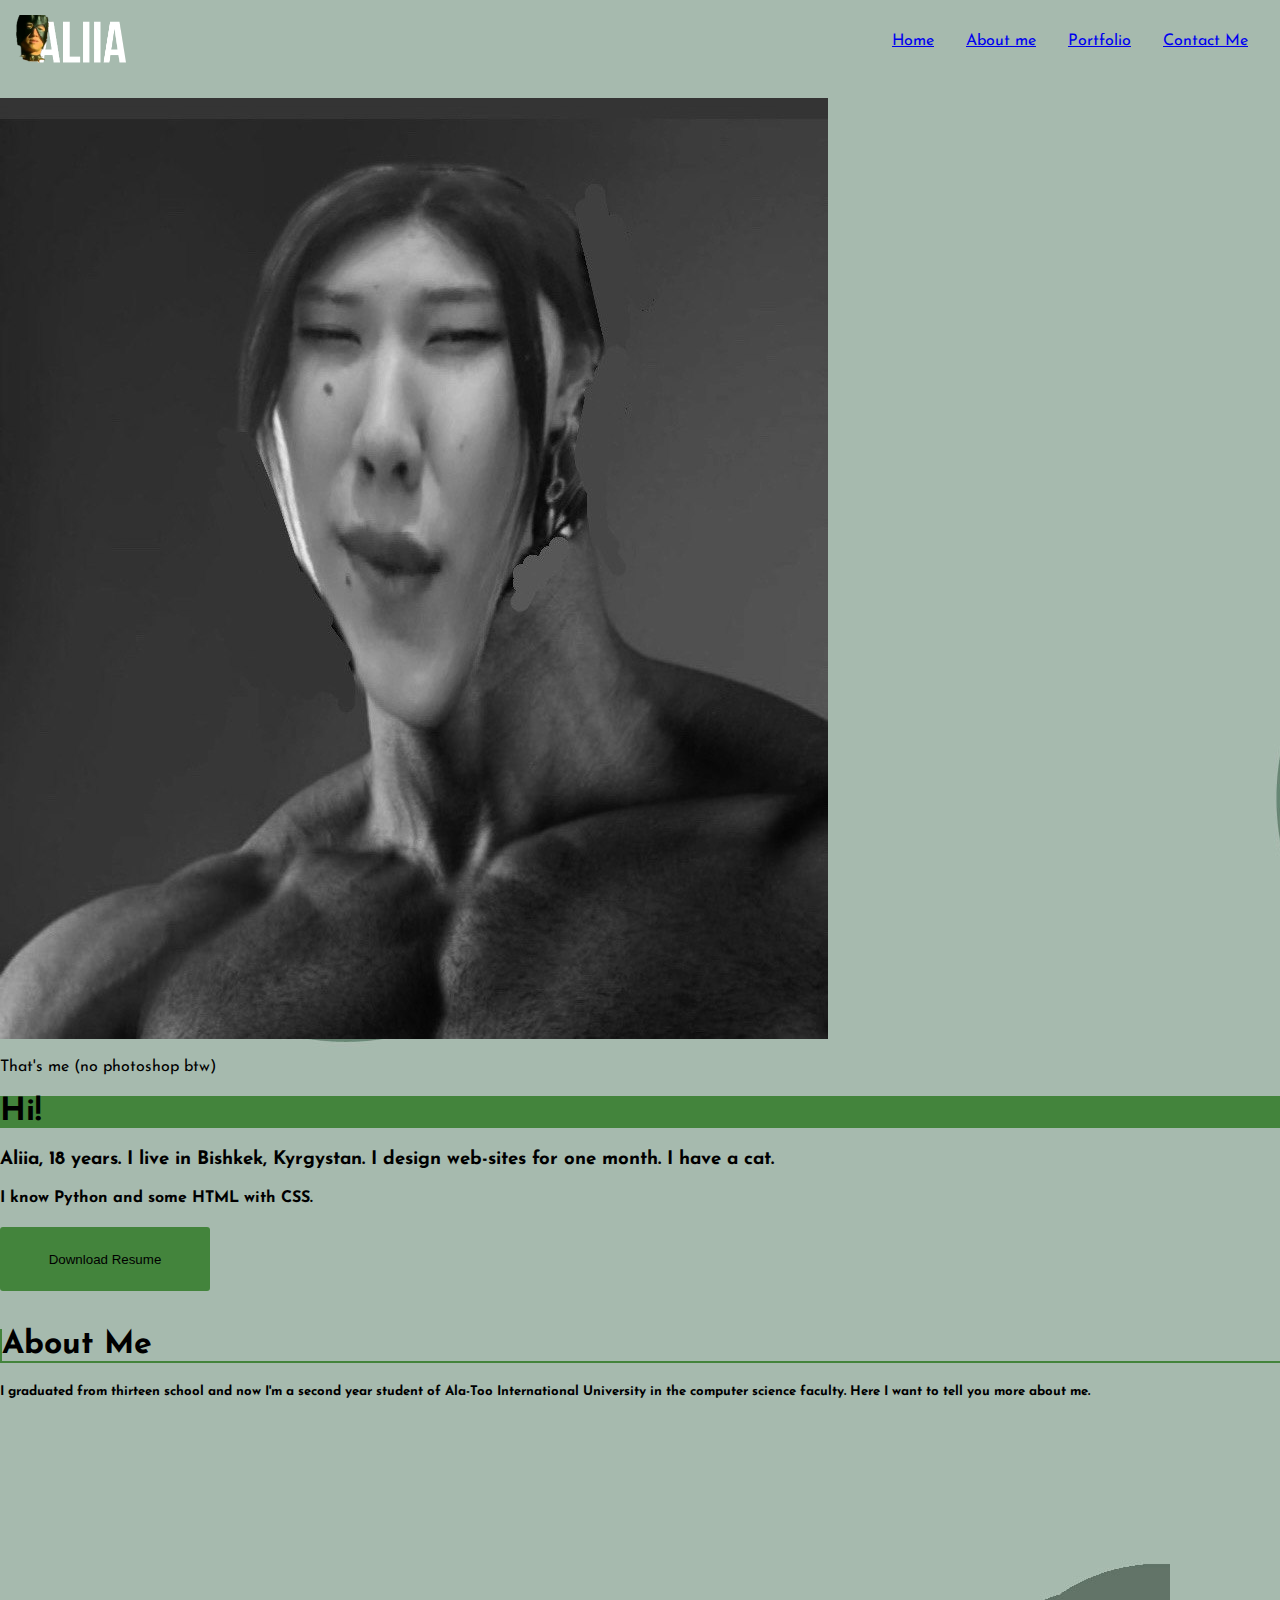
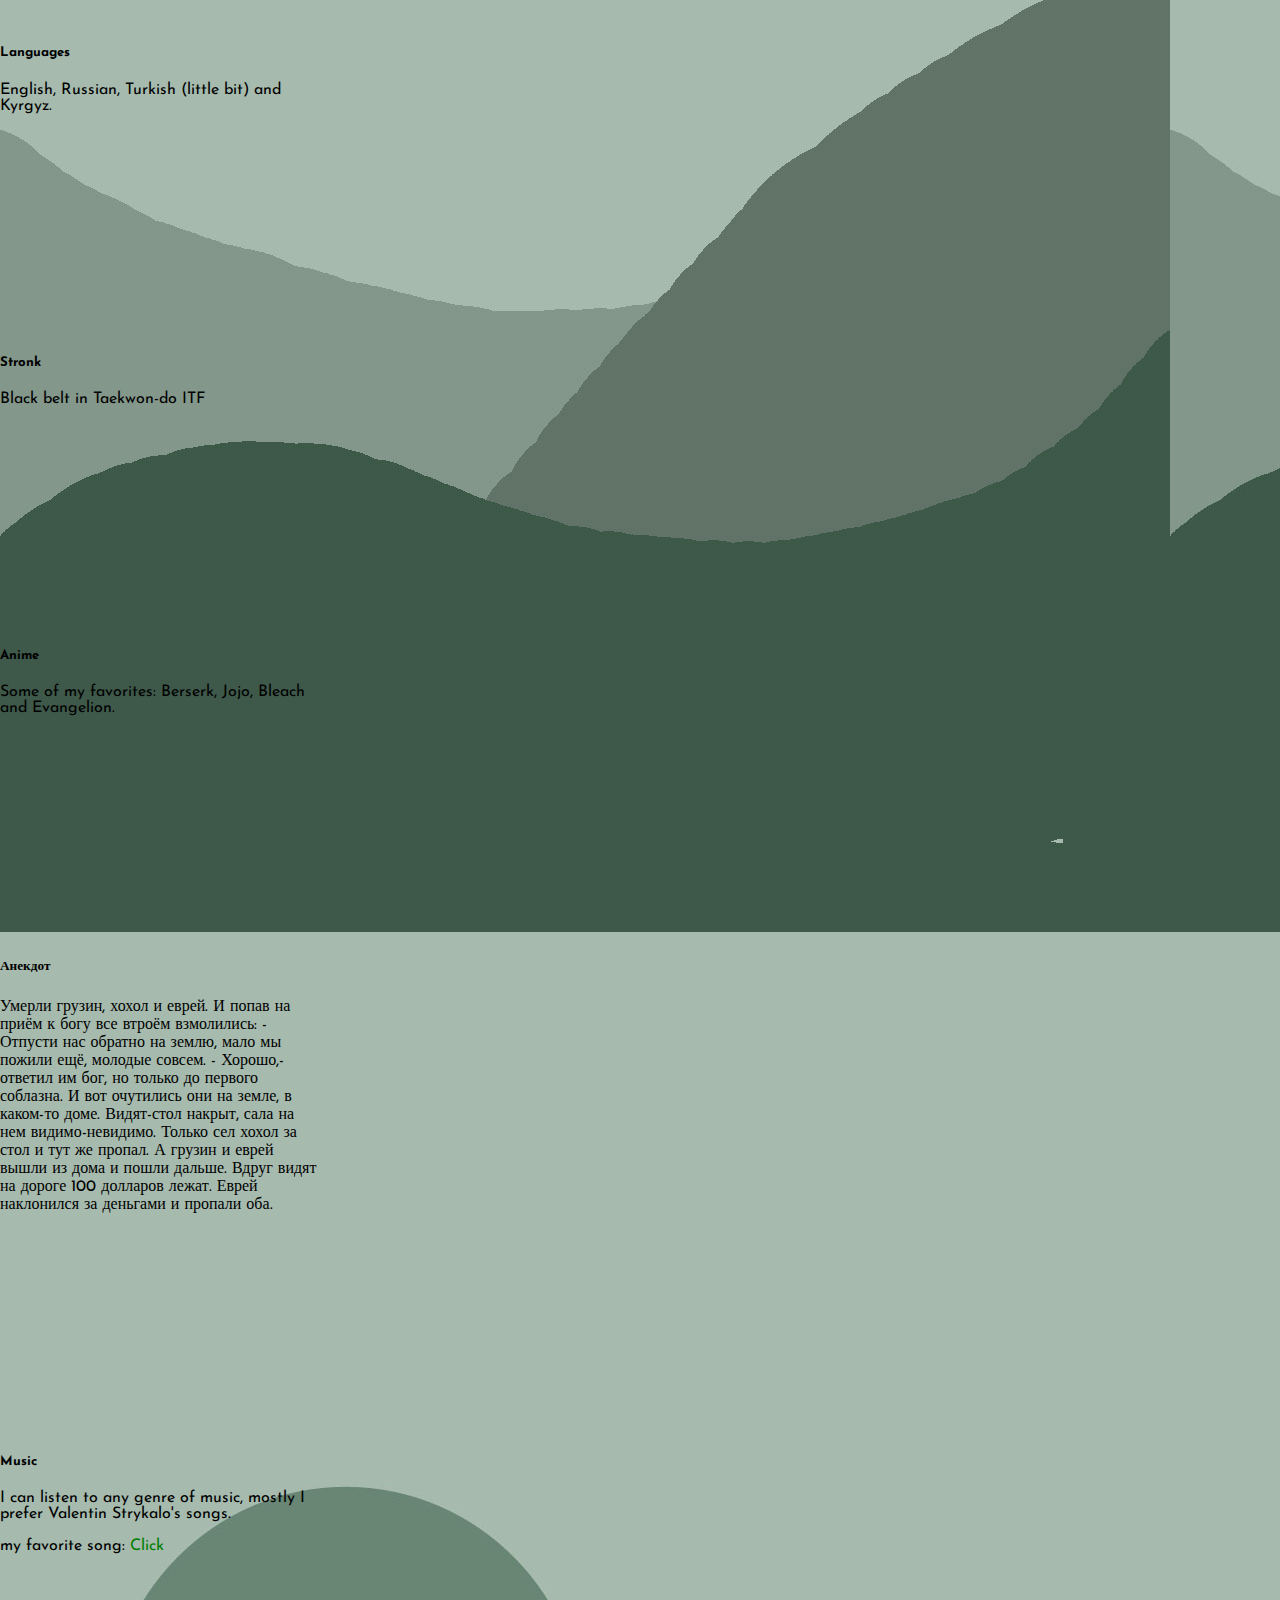
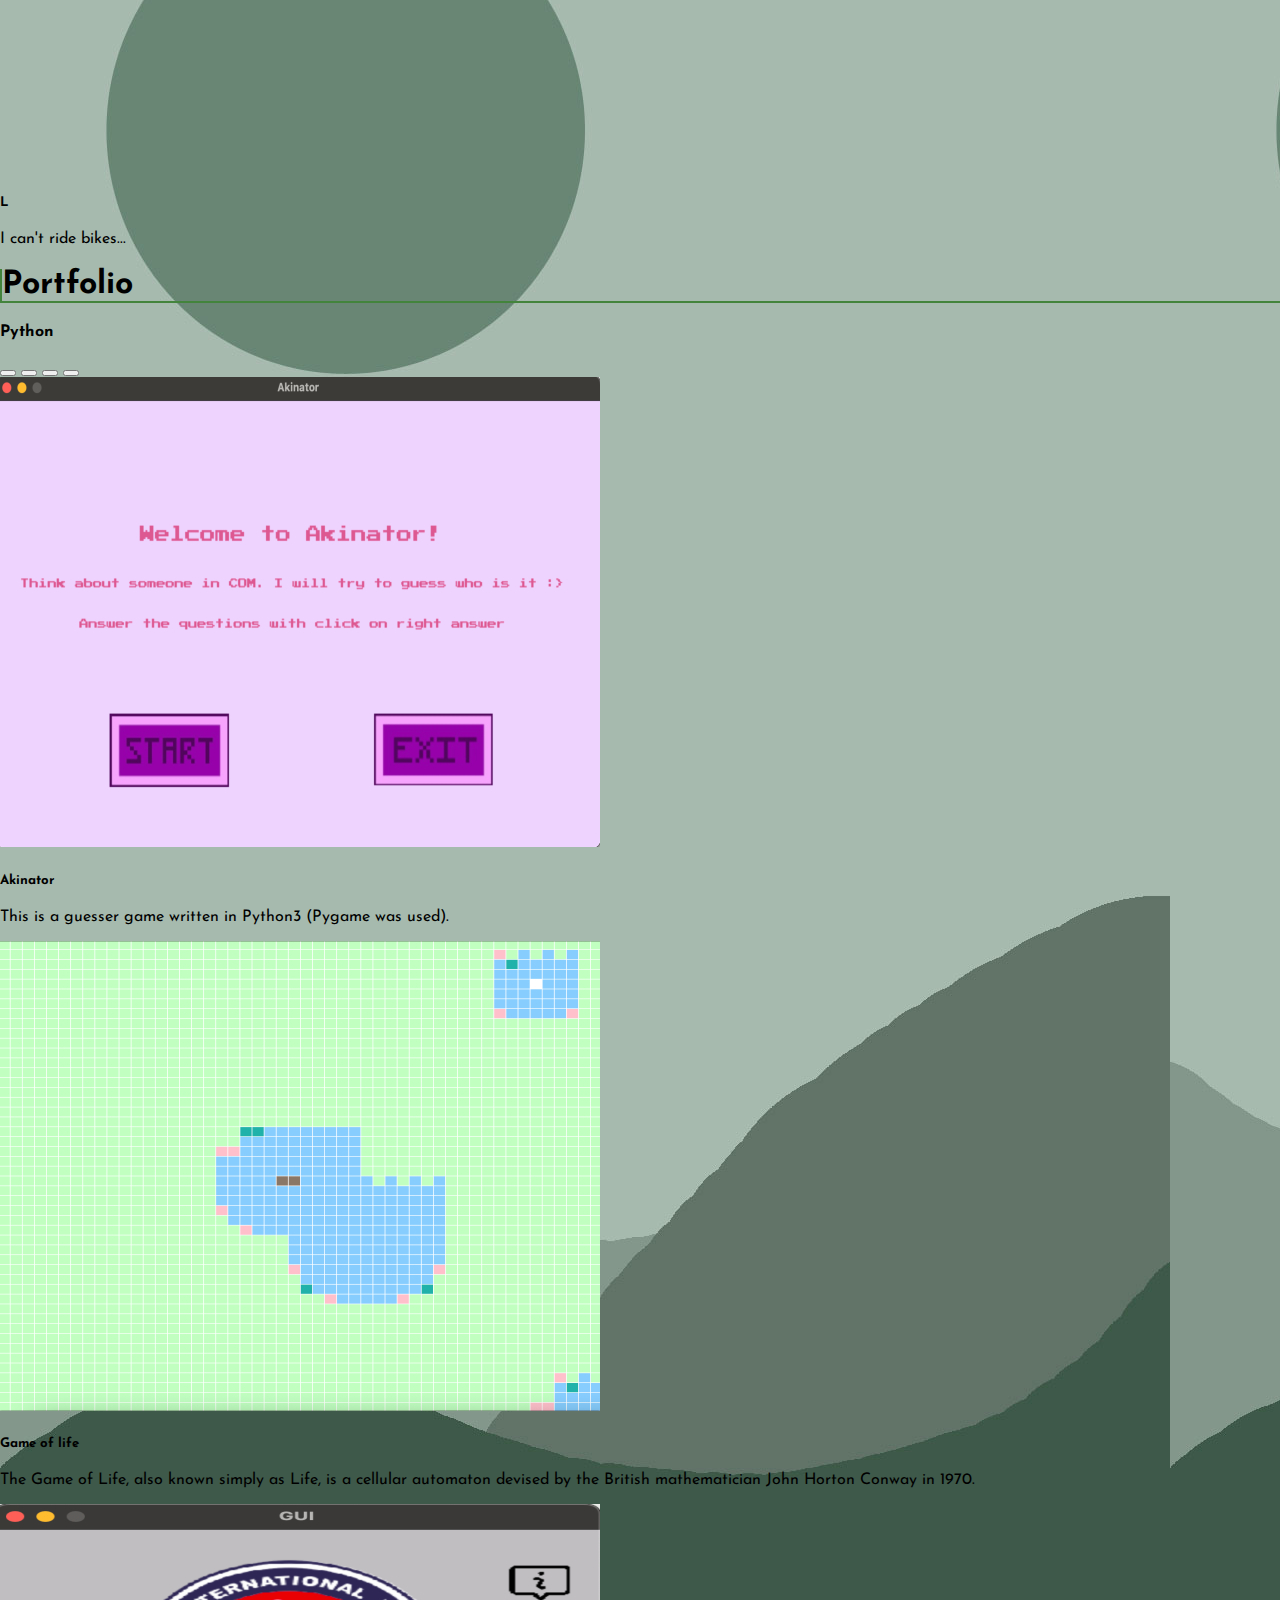
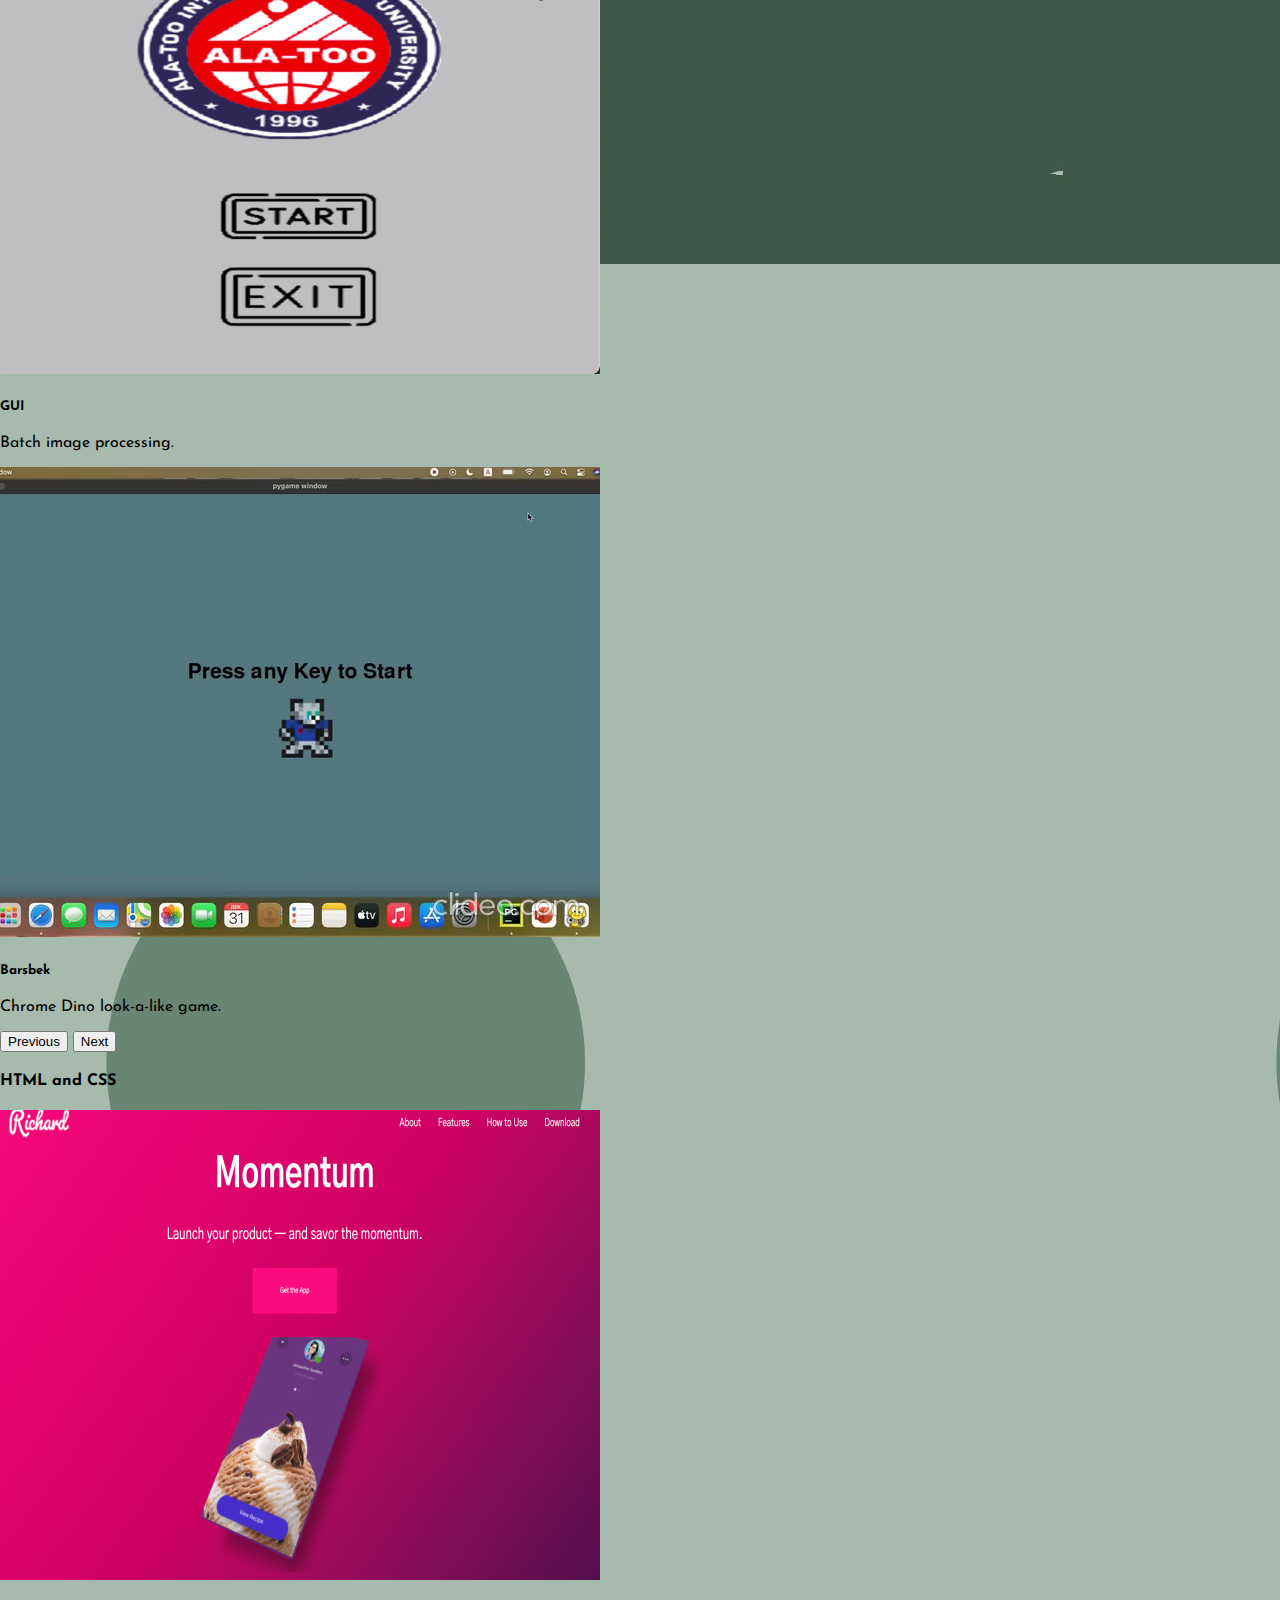
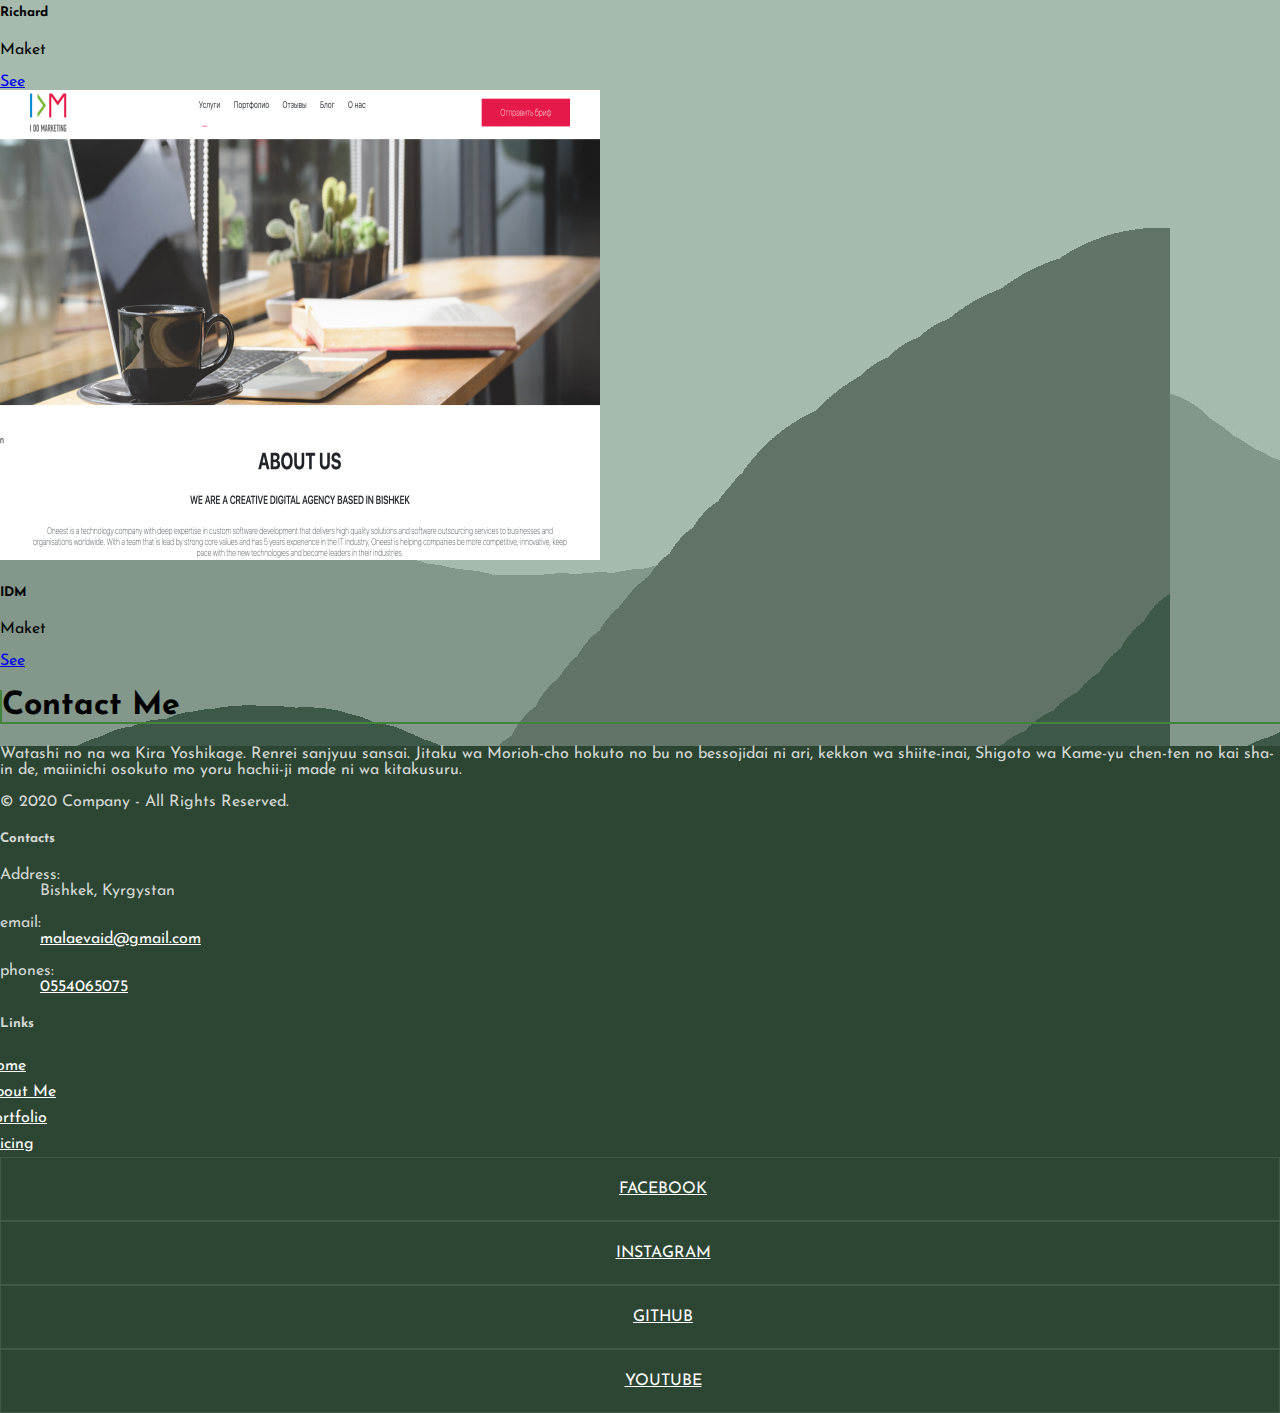
<file: index.html>
<!DOCTYPE html>
<html lang="en">
  <head>
    <meta charset="utf-8" />
    <meta name="viewport" content="width=device-width, initial-scale=1" />
    <title>Aliia <3</title>
    <link rel="stylesheet" href="./style.css" />
    <link href="https://unpkg.com/aos@2.3.1/dist/aos.css" rel="stylesheet" />
    <link
      href="https://cdn.jsdelivr.net/npm/bootstrap@5.2.0/dist/css/bootstrap.min.css"
      rel="stylesheet"
      integrity="sha384-gH2yIJqKdNHPEq0n4Mqa/HGKIhSkIHeL5AyhkYV8i59U5AR6csBvApHHNl/vI1Bx"
      crossorigin="anonymous"
    />
    <link rel="preconnect" href="https://fonts.googleapis.com" />
    <link rel="preconnect" href="https://fonts.gstatic.com" crossorigin />
    <link
      href="https://fonts.googleapis.com/css2?family=Josefin+Sans&display=swap"
      rel="stylesheet"
    />
    <link rel="stylesheet" href="./adaptive.css" />
  </head>
  <body>
    <!-- Navbar -->

    <section class="top-nav container">
      <div>
        <img
          src="./images/IMG_4966.PNG"
          width="110"
          class="border-bottom rounded-3 shadow"
        />
      </div>
      <input id="menu-toggle" type="checkbox" />
      <label class="menu-button-container" for="menu-toggle">
        <div class="menu-button"></div>
      </label>
      <ul class="menu">
        <li class="nav-item navbar__list-item">
          <a class="nav-link text-white fw-light" href="#home">Home</a>
        </li>
        <li class="nav-item navbar__list-item">
          <a class="nav-link text-white fw-light" href="#about_me">About me</a>
        </li>
        <li class="nav-item navbar__list-item">
          <a class="nav-link text-white fw-light" href="#portfolio"
            >Portfolio</a
          >
        </li>
        <li class="nav-item navbar__list-item">
          <a class="nav-link text-white fw-light" href="#contacts"
            >Contact Me</a
          >
        </li>
      </ul>
    </section>

    <!-- Navbar end -->

    <!-- Home -->

    <div class="container mt-3 d-flex border border-success" id="home">
      <br />
      <div class="card border-0" id="giga" style="width: 25rem">
        <img
          src="./images/me_but_gigachaded.jpeg"
          class="card-img-top"
          alt="..."
          data-aos="fade-right"
          data-aos-offset="300"
          data-aos-easing="ease-in-sine"
        />
        <div class="card-body">
          <p class="card-text" style="font-family: Josefin Sans, sans-serif">
            That's me (no photoshop btw)
          </p>
        </div>
      </div>

      <div class="flex-column ms-5 text-white">
        <h1 class="mt-5 mb-3" style="background-color: #43843c" id="hi">Hi!</h1>
        <h3 class="col-9 mt-5" id="Aliia">
          Aliia, 18 years. I live in Bishkek, Kyrgystan. I design web-sites for
          one month. I have a cat.
        </h3>
        <h4 class="fw-light mt-4" id="know">I know Python and some HTML with CSS.</h4>
        <a href="./html/download.html" id="home__link"
          ><button class="home__button mt-5 fw-light text-white">
            Download Resume
          </button></a
        >
      </div>
    </div>

    <!-- Home end -->

    <!-- About me -->

    <div
      class="container d-flex flex-column text-white align-items-center mt-5 border"
      id="about_me"
    >
      <br />
      <h1
        style="border-bottom: 2px solid #43843c; border-left: 2px solid #43843c"
      >
        About Me
      </h1>
      <h5 id="about" class="text-center col-9 mt-3 mb-5">
        I graduated from thirteen school and now I'm a second year student of
        Ala-Too International University in the computer science faculty. Here I
        want to tell you more about me.
      </h5>
      <div class="text-dark d-flex" id="cards1">
        <div class="card me-5" id="cards" style="width: 20rem">
          <img
            src="./images/lang.jpeg"
            class="card-img-top"
            alt="..."
            height="200"
            data-aos="zoom-in-down"
          />
          <div class="card-body">
            <h5 class="card-title">Languages</h5>
            <p class="card-text">
              English, Russian, Turkish (little bit) and Kyrgyz.
            </p>
          </div>
        </div>

        <div class="card me-5" style="width: 20rem">
          <img
            src="./images/sport.jpeg"
            class="card-img-top"
            alt="..."
            height="200"
            data-aos="zoom-in-down"
          />
          <div class="card-body">
            <h5 class="card-title">Stronk</h5>
            <p class="card-text">Black belt in Taekwon-do ITF</p>
          </div>
        </div>

        <div class="card" style="width: 20rem">
          <img
            src="./images/anime.jpeg"
            class="card-img-top"
            alt="..."
            height="200"
            data-aos="zoom-in-down"
          />
          <div class="card-body">
            <h5 class="card-title">Anime</h5>
            <p class="card-text">
              Some of my favorites: Berserk, Jojo, Bleach and Evangelion.
            </p>
          </div>
        </div>
      </div>

      <div class="text-dark d-flex mt-5" id="cards2">
        <div class="card me-5" id="anek" style="width: 20rem">
          <img
            src="./images/cat.jpeg"
            class="card-img-top"
            alt="..."
            height="200"
            data-aos="zoom-in-up"
          />
          <div class="card-body">
            <h5 class="card-title">Анекдот</h5>
            <p class="card-text">
              Умерли грузин, хохол и еврей. И попав на приём к богу все втроём
              взмолились: - Отпусти нас обратно на землю, мало мы пожили ещё,
              молодые совсем. - Хорошо,-ответил им бог, но только до первого
              соблазна. И вот очутились они на земле, в каком-то доме.
              Видят-стол накрыт, сала на нем видимо-невидимо. Только сел хохол
              за стол и тут же пропал. А грузин и еврей вышли из дома и пошли
              дальше. Вдруг видят на дороге 100 долларов лежат. Еврей наклонился
              за деньгами и пропали оба.
            </p>
          </div>
        </div>

        <div class="card me-5" style="width: 20rem">
          <img
            src="./images/music.png"
            class="card-img-top"
            alt="..."
            height="200"
            data-aos="zoom-in-up"
          />
          <div class="card-body">
            <h5 class="card-title">Music</h5>
            <p class="card-text">
              I can listen to any genre of music, mostly I prefer Valentin
              Strykalo's songs. <br />
              <br />
              my favorite song:
              <a
                href="https://youtu.be/dQw4w9WgXcQ"
                style="text-decoration: none; color: green"
                >Click</a
              >
            </p>
          </div>
        </div>

        <div class="card" style="width: 20rem">
          <img
            src="./images/aska"
            class="card-img-top"
            alt="..."
            height="200"
            data-aos="zoom-in-up"
          />
          <div class="card-body">
            <h5 class="card-title">L</h5>
            <p class="card-text">I can't ride bikes...</p>
          </div>
        </div>
      </div>
    </div>

    <!-- About me end -->

    <!-- Portfolio -->

    <div
      class="container d-flex align-items-center flex-column mt-5 border border-success"
      id="portfolio"
    >
      <h1
        class="mt-4 text-white"
        style="border-bottom: 2px solid #43843c; border-left: 2px solid #43843c"
      >
        Portfolio
      </h1>
      <h4 class="fw-light text-white mt-4">Python</h4>
      <div
        id="carouselExampleCaptions"
        class="carousel slide"
        data-bs-ride="false"
      >
        <div class="carousel-indicators">
          <button
            type="button"
            data-bs-target="#carouselExampleCaptions"
            data-bs-slide-to="0"
            class="active"
            aria-current="true"
            aria-label="Slide 1"
          ></button>
          <button
            type="button"
            data-bs-target="#carouselExampleCaptions"
            data-bs-slide-to="1"
            aria-label="Slide 2"
          ></button>
          <button
            type="button"
            data-bs-target="#carouselExampleCaptions"
            data-bs-slide-to="2"
            aria-label="Slide 3"
          ></button>
          <button
            type="button"
            data-bs-target="#carouselVideoExample"
            data-bs-slide-to="3"
            aria-label="Slide 4"
          ></button>
        </div>
        <div class="carousel-inner">
          <div class="carousel-item active">
            <img src="./images/akinator1.jpg" class="d-block w-100" />
            <div class="carousel-caption d-none d-md-block">
              <h5>Akinator</h5>
              <p>
                This is a guesser game written in Python3 (Pygame was used).
              </p>
            </div>
          </div>
          <div class="carousel-item">
            <img
              src="./images/gameoflife.jpg"
              class="d-block w-100"
              alt="..."
            />
            <div class="carousel-caption d-none d-md-block text-dark">
              <h5>Game of life</h5>
              <p>
                The Game of Life, also known simply as Life, is a cellular
                automaton devised by the British mathematician John Horton
                Conway in 1970.
              </p>
            </div>
          </div>
          <div class="carousel-item">
            <img src="./images/gui.jpg" class="d-block w-100" alt="..." />
            <div class="carousel-caption d-none d-md-block">
              <h5>GUI</h5>
              <p>Batch image processing.</p>
            </div>
          </div>
          <div class="carousel-item">
            <video class="img-fluid" autoplay loop muted>
              <source src="./images/img-4971_IEF1lPS3.mp4" type="video/mp4" />
            </video>
            <div class="carousel-caption d-none d-md-block text-dark">
              <h5>Barsbek</h5>
              <p>Chrome Dino look-a-like game.</p>
            </div>
          </div>
        </div>
        <button
          class="carousel-control-prev"
          type="button"
          data-bs-target="#carouselExampleCaptions"
          data-bs-slide="prev"
        >
          <span class="carousel-control-prev-icon" aria-hidden="true"></span>
          <span class="visually-hidden">Previous</span>
        </button>
        <button
          class="carousel-control-next"
          type="button"
          data-bs-target="#carouselExampleCaptions"
          data-bs-slide="next"
        >
          <span class="carousel-control-next-icon" aria-hidden="true"></span>
          <span class="visually-hidden">Next</span>
        </button>
      </div>

      <h4 class="text-white mt-5 fw-light">HTML and CSS</h4>

      <div class="d-flex flex-row" id="html">
        <div class="card me-5" style="width: 18rem">
          <img src="./images/momentum.jpg" class="card-img-top" alt="..." />
          <div class="card-body">
            <h5 class="card-title">Richard</h5>
            <p class="card-text">Maket</p>
            <a
              href="https://ceo-of-albeni.github.io/Richard/"
              class="btn btn-success"
              >See</a
            >
          </div>
        </div>
        <div class="card" style="width: 18rem">
          <img src="./images/idm.jpg" class="card-img-top" alt="..." />
          <div class="card-body">
            <h5 class="card-title">IDM</h5>
            <p class="card-text">Maket</p>
            <a
              href="https://ceo-of-albeni.github.io/idm/"
              class="btn btn-success"
              >See</a
            >
          </div>
        </div>
      </div>
    </div>

    <!-- Portfolio end -->

    <!-- Contacts -->

    <div class="container d-flex align-items-center flex-column mt-5 border">
      <h1
        class="mt-4 text-white"
        style="border-bottom: 2px solid #43843c; border-left: 2px solid #43843c"
        id="contacts"
      >
        Contact Me
      </h1>
    </div>

    <!-- Contacts end -->

    <!-- Footer -->

    <footer
      class="section footer-classic context-dark bg-image"
      style="background: #2d4633"
    >
      <div class="container">
        <div class="row row-30">
          <div class="col-md-4 col-xl-5 mt-5">
            <div class="pr-xl-4">
              <p id="kira">
                Watashi no na wa Kira Yoshikage. Renrei sanjyuu sansai. Jitaku
                wa Morioh-cho hokuto no bu no bessojidai ni ari, kekkon wa
                shiite-inai, Shigoto wa Kame-yu chen-ten no kai sha-in de,
                maiinichi osokuto mo yoru hachii-ji made ni wa kitakusuru.
              </p>
              <!-- Rights-->
              <p class="footer__rights">
                <span>© </span
                ><span class="footer__right_copyright-year">2020</span
                ><span> </span><span>Company</span><span> - </span
                ><span>All Rights Reserved.</span>
              </p>
            </div>
          </div>
          <div class="col-md-4 mt-4">
            <h5>Contacts</h5>
            <dl class="footer__contact-list">
              <dt>Address:</dt>
              <dd>Bishkek, Kyrgystan</dd>
            </dl>
            <dl class="footer__contact-list">
              <dt>email:</dt>
              <dd><a href="mailto:#">malaevaid@gmail.com</a></dd>
            </dl>
            <dl class="footer__contact-list">
              <dt>phones:</dt>
              <dd>
                <a href="tel:#">0554065075</a>
              </dd>
            </dl>
          </div>
          <div class="col-md-4 col-xl-3 mt-4">
            <h5>Links</h5>
            <ul class="footer__nav-list">
              <li><a href="#home">Home</a></li>
              <li><a href="#about_me">About Me</a></li>
              <li><a href="#portfolio">Portfolio</a></li>
              <li><a href="./html/pricing.html">Pricing</a></li>
            </ul>
          </div>
        </div>
      </div>
      <div class="row no-gutters social-container">
        <div class="col">
          <a
            class="social-inner"
            href="https://www.facebook.com/vansamaofficial"
            ><span class="icon mdi mdi-facebook"></span><span>Facebook</span></a
          >
        </div>
        <div class="col">
          <a class="social-inner" href="https://www.instagram.com/plaesebo/"
            ><span class="icon mdi mdi-instagram"></span
            ><span>Instagram</span></a
          >
        </div>
        <div class="col">
          <a class="social-inner" href="https://github.com/ceo-of-albeni"
            ><span class="icon mdi mdi-github"></span><span>GitHub</span></a
          >
        </div>
        <div class="col">
          <a
            class="social-inner"
            href="https://youtu.be/hFv-Tu1Vs5g"
            ><span class="icon mdi mdi-youtube-play"></span
            ><span>Youtube</span></a
          >
        </div>
      </div>
    </footer>
    <!-- Footer end -->

    <script
      src="https://cdn.jsdelivr.net/npm/bootstrap@5.2.0/dist/js/bootstrap.bundle.min.js"
      integrity="sha384-A3rJD856KowSb7dwlZdYEkO39Gagi7vIsF0jrRAoQmDKKtQBHUuLZ9AsSv4jD4Xa"
      crossorigin="anonymous"
    ></script>
    <script src="https://unpkg.com/aos@2.3.1/dist/aos.js"></script>
    <script>
      AOS.init();
    </script>
  </body>
</html>
</file>
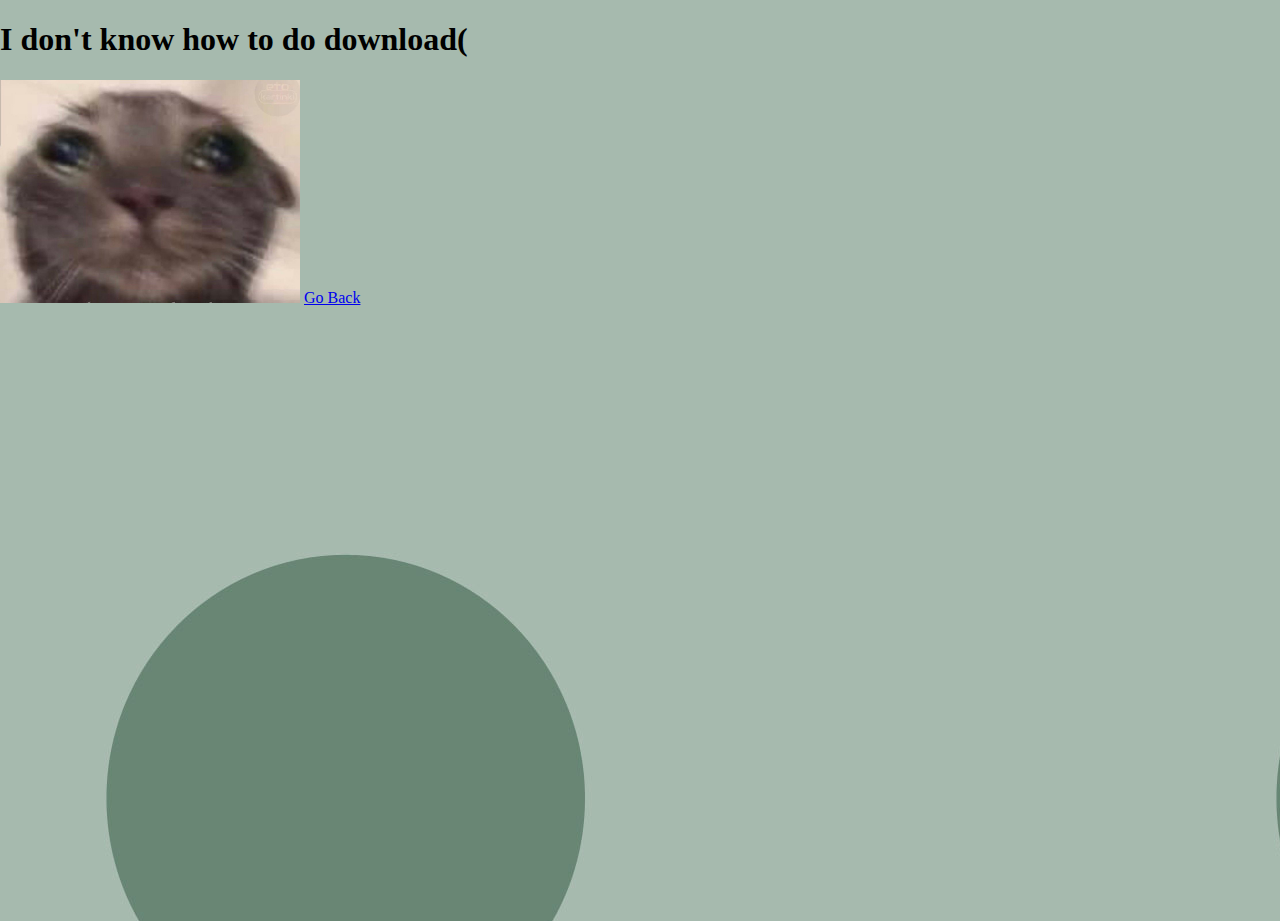
<file: html/download.html>
<!DOCTYPE html>
<html lang="en">
  <head>
    <meta charset="UTF-8" />
    <meta http-equiv="X-UA-Compatible" content="IE=edge" />
    <meta name="viewport" content="width=device-width, initial-scale=1.0" />
    <title>Download</title>
    <link
      href="https://cdn.jsdelivr.net/npm/bootstrap@5.2.0/dist/css/bootstrap.min.css"
      rel="stylesheet"
      integrity="sha384-gH2yIJqKdNHPEq0n4Mqa/HGKIhSkIHeL5AyhkYV8i59U5AR6csBvApHHNl/vI1Bx"
      crossorigin="anonymous"
    />
    <link rel="stylesheet" href="../style.css" />
  </head>
  <body>
    <div class="d-flex container flex-column align-items-center">
      <h1>I don't know how to do download(</h1>
      <img src="../images/download" alt="" width="300" />
      <a href="../index.html" class="btn btn-success">Go Back</a>
    </div>
  </body>
</html>
</file>
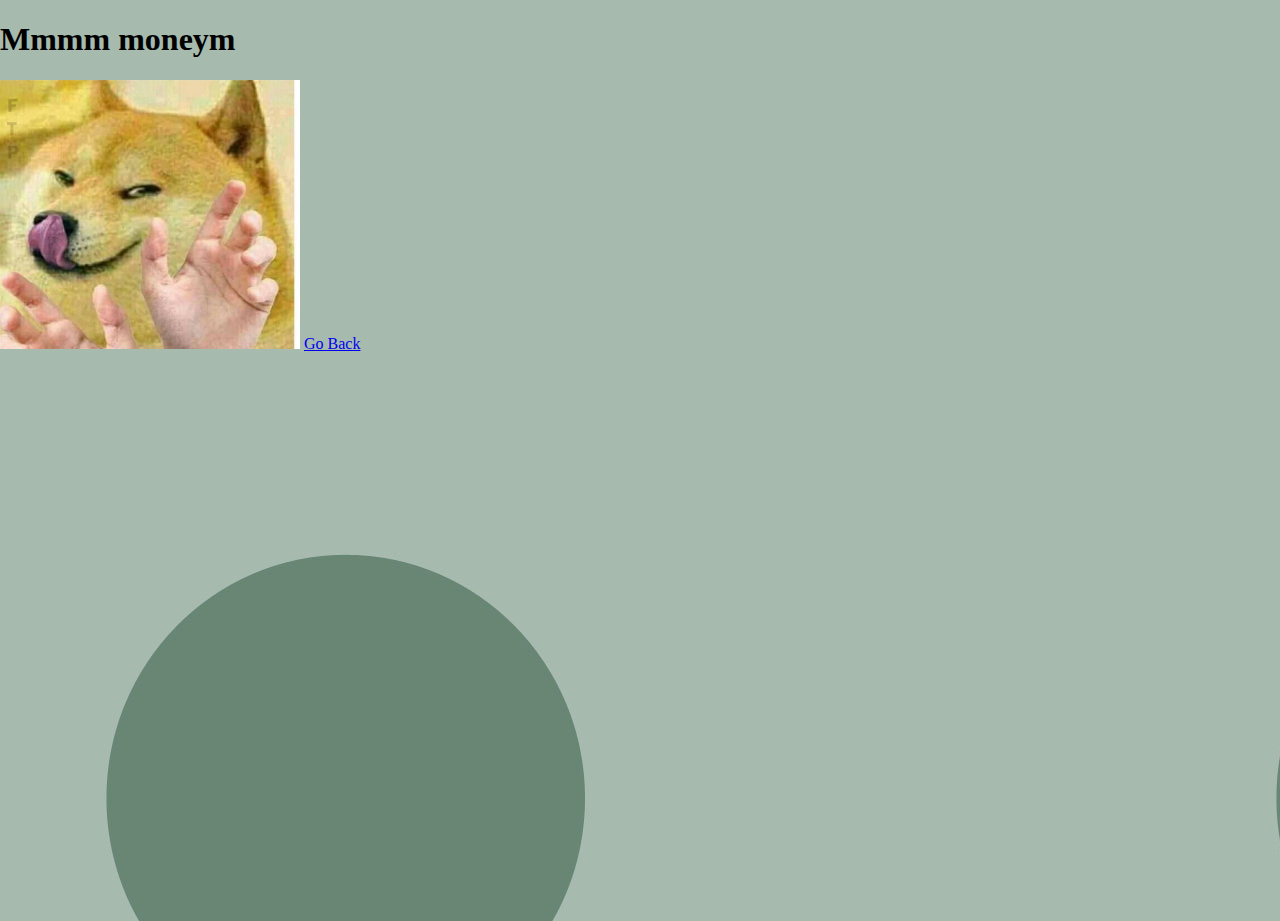
<file: html/pricing.html>
<!DOCTYPE html>
<html lang="en">
  <head>
    <meta charset="UTF-8" />
    <meta http-equiv="X-UA-Compatible" content="IE=edge" />
    <meta name="viewport" content="width=device-width, initial-scale=1.0" />
    <title>Pricing</title>
    <link
      href="https://cdn.jsdelivr.net/npm/bootstrap@5.2.0/dist/css/bootstrap.min.css"
      rel="stylesheet"
      integrity="sha384-gH2yIJqKdNHPEq0n4Mqa/HGKIhSkIHeL5AyhkYV8i59U5AR6csBvApHHNl/vI1Bx"
      crossorigin="anonymous"
    />
    <link rel="stylesheet" href="../style.css" />
  </head>
  <body>
    <div class="d-flex container flex-column align-items-center">
      <h1>Mmmm moneym</h1>
      <img src="../images/money" alt="" width="300" />
      <a href="../index.html" class="btn btn-success">Go Back</a>
    </div>

    <!-- Bootstrap -->
    <script
      src="https://cdn.jsdelivr.net/npm/bootstrap@5.2.0/dist/js/bootstrap.bundle.min.js"
      integrity="sha384-A3rJD856KowSb7dwlZdYEkO39Gagi7vIsF0jrRAoQmDKKtQBHUuLZ9AsSv4jD4Xa"
      crossorigin="anonymous"
    ></script>
  </body>
</html>
</file>
<file: style.css>
body {
  background-image: url(./images/sage-green-wallpaper-iphone-9.jpeg);
  font-family: Josefin Sans, sans-seri !important;
}

.home__button {
  background: #43843c;
  border-radius: 3px;
  width: 210px;
  height: 64px;
  border: none;
}

.navbar__list-item > a:hover {
  color: green !important;
  transition: 0.8s;
}

.context-dark,
.bg-gray-dark,
.bg-primary {
  color: rgba(255, 255, 255, 0.8);
}

.footer-classic a,
.footer-classic a:focus,
.footer-classic a:active {
  color: #ffffff;
}
.footer__nav-list li {
  padding-top: 5px;
  padding-bottom: 5px;
}

.footer__nav-list li a:hover:before {
  margin-left: 0;
  opacity: 1;
  visibility: visible;
}

ul,
ol {
  list-style: none;
  padding: 0;
  margin: 0;
}

.social-inner {
  display: flex;
  flex-direction: column;
  align-items: center;
  width: 100%;
  padding: 23px;
  text-transform: uppercase;
  color: rgba(255, 255, 255, 0.5);
}
.social-container .col {
  border: 1px solid rgba(255, 255, 255, 0.1);
}
.footer__nav-list li a:before {
  content: "\f14f";
  color: #4c7c3e;
  display: inline-block;
  vertical-align: baseline;
  margin-left: -28px;
  margin-right: 7px;
  opacity: 0;
  visibility: hidden;
  transition: 0.22s ease;
}

@import url(https://fonts.googleapis.com/css?family=Raleway);
h2 {
  vertical-align: center;
  text-align: center;
}

html,
body {
  margin: 0;
  height: 100%;
}

.top-nav {
  display: flex;
  flex-direction: row;
  align-items: center;
  justify-content: space-between;
  color: #fff;
  height: 50px;
  padding: 1em;
}

.menu {
  display: flex;
  flex-direction: row;
  list-style-type: none;
  margin: 0;
  padding: 0;
}

.menu > li {
  margin: 0 1rem;
  overflow: hidden;
}

.menu-button-container {
  display: none;
  height: 100%;
  width: 30px;
  cursor: pointer;
  flex-direction: column;
  justify-content: center;
  align-items: center;
}

#menu-toggle {
  display: none;
}

.menu-button,
.menu-button::before,
.menu-button::after {
  display: block;
  background-color: #fff;
  position: absolute;
  height: 4px;
  width: 30px;
  transition: transform 400ms cubic-bezier(0.23, 1, 0.32, 1);
  border-radius: 2px;
}

.menu-button::before {
  content: "";
  margin-top: -8px;
}

.menu-button::after {
  content: "";
  margin-top: 8px;
}

#menu-toggle:checked + .menu-button-container .menu-button::before {
  margin-top: 0px;
  transform: rotate(405deg);
}

#menu-toggle:checked + .menu-button-container .menu-button {
  background: rgba(255, 255, 255, 0);
}

#menu-toggle:checked + .menu-button-container .menu-button::after {
  margin-top: 0px;
  transform: rotate(-405deg);
}

@media (max-width: 700px) {
  .menu-button-container {
    display: flex;
  }
  .menu {
    position: absolute;
    top: 0;
    margin-top: 50px;
    left: 0;
    flex-direction: column;
    width: 100%;
    justify-content: center;
    align-items: center;
  }
  #menu-toggle ~ .menu li {
    height: 0;
    margin: 0;
    padding: 0;
    border: 0;
    transition: height 400ms cubic-bezier(0.23, 1, 0.32, 1);
  }
  #menu-toggle:checked ~ .menu li {
    border: 1px solid #333;
    height: 2.5em;
    padding: 0.5em;
    transition: height 400ms cubic-bezier(0.23, 1, 0.32, 1);
  }
  .menu > li {
    display: flex;
    justify-content: center;
    margin: 0;
    padding: 0.5em 0;
    width: 100%;
    color: white;
    background-color: #222;
  }
  .menu > li:not(:last-child) {
    border-bottom: 1px solid #444;
  }
}
</file>
<file: adaptive.css>
@media all and (max-width: 992px) {
  #cards1 {
    width: 100%;
  }

  #cards2 {
    width: 100%;
  }

  #hi {
    font-size: 17px;
  }
  #Aliia {
    font-size: 18px;
  }
  #know {
    font-size: 18px;
  }

  #kira {
    font-size: 12px;
  }
}

@media all and (max-width: 768px) {
  #carouselExampleCaptions {
    width: 80%;
    height: 80%;
  }

  #html {
    width: 70%;
  }
  #hi {
    font-size: 15px;
  }
  #Aliia {
    font-size: 13px;
  }
  #know {
    font-size: 13px;
  }

  #cards1 {
    width: 100%;
  }

  #cards2 {
    width: 80%;
  }

  #anek {
    display: none;
  }

  .card-text {
    font-size: 13px;
  }
}

@media all and (max-width: 380px) {
  #carouselExampleCaptions {
    width: 80%;
    height: 80%;
  }
  #cards1 {
    width: 103%;
  }
  #cards2 {
    width: 103%;
  }
  .card-text {
    font-size: 9px;
  }
  #anek {
    display: none;
  }
  #giga {
    display: none;
  }
  #about {
    font-size: 16px;
  }
  .card-title {
    font-size: 12px;
  }

  #html {
    width: 90%;
  }
}
</file>
